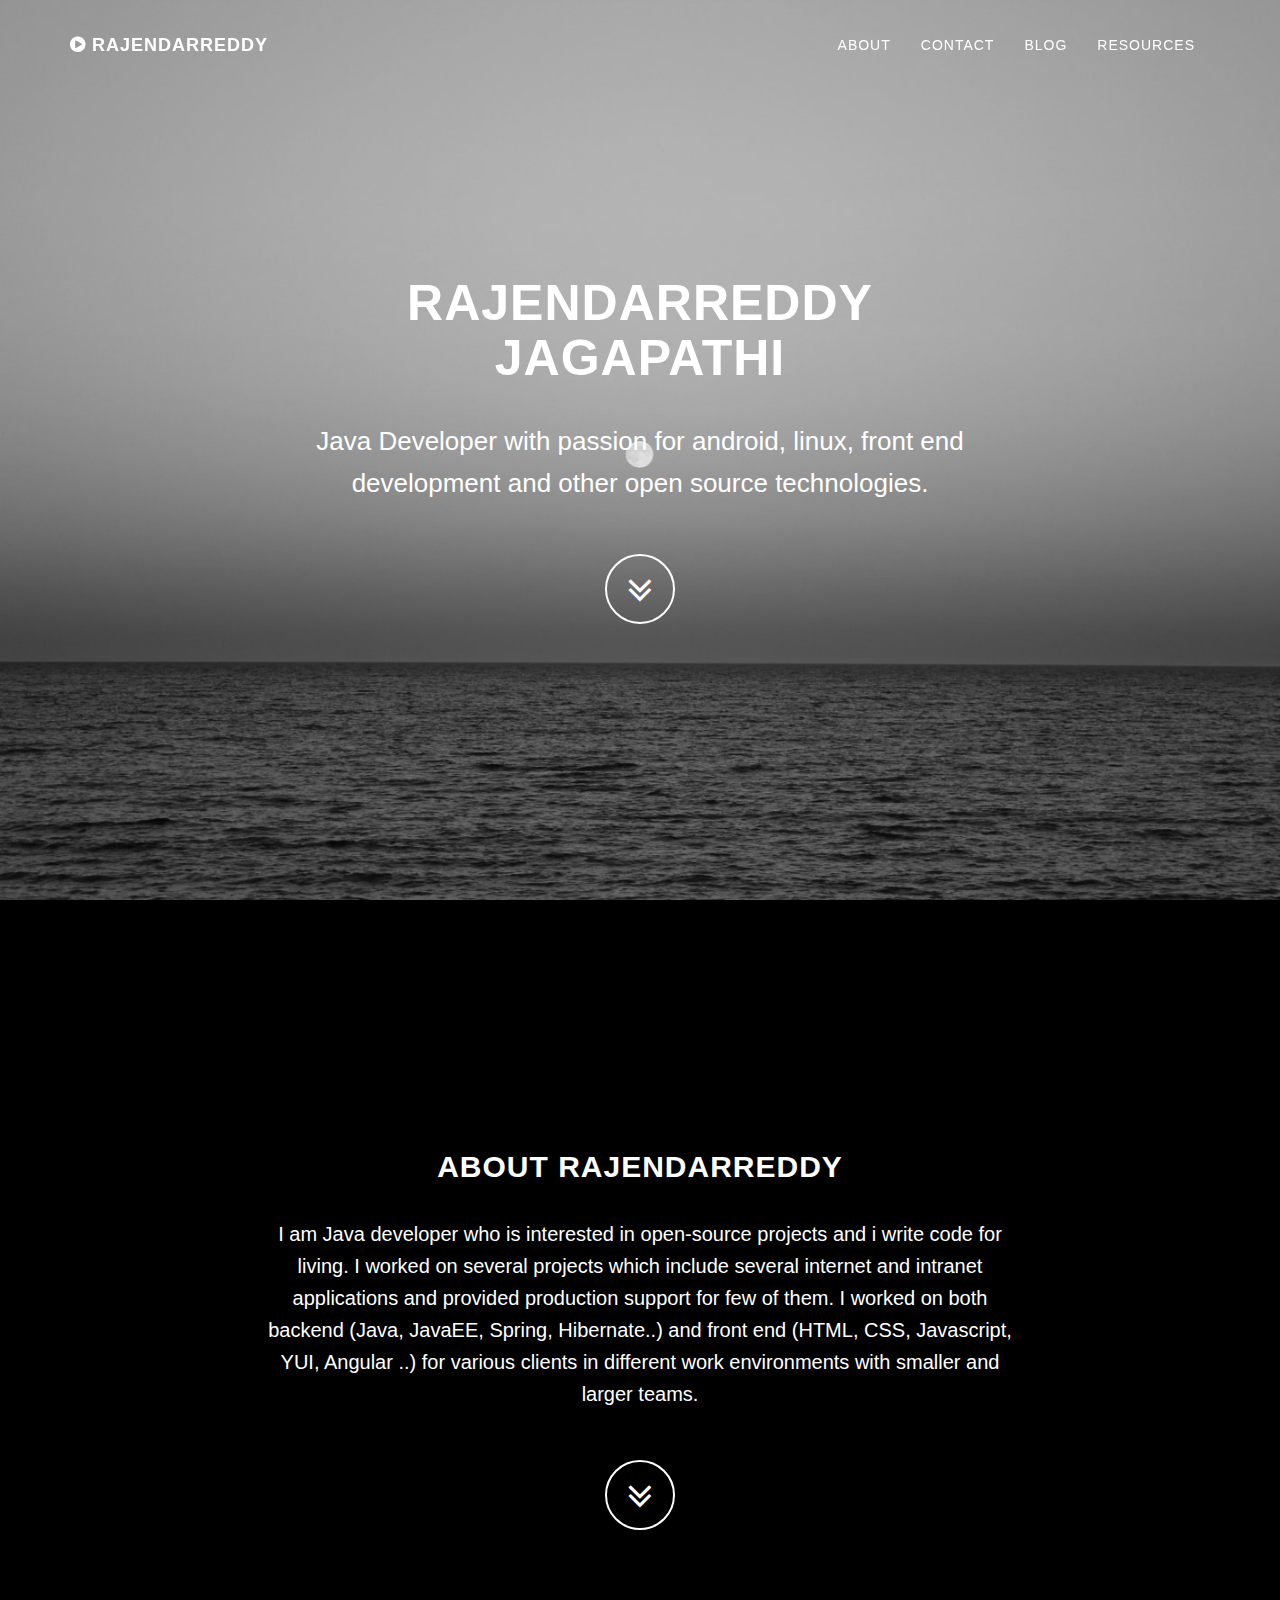
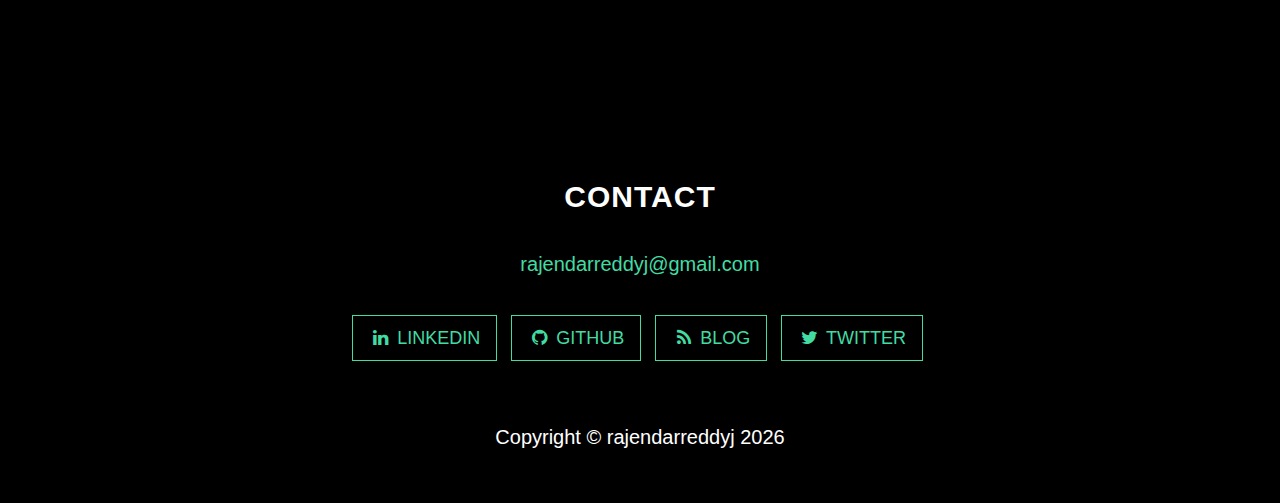
<file: index.html>
<!DOCTYPE html>
<html lang="en">

<head>

    <meta charset="utf-8">
    <meta http-equiv="X-UA-Compatible" content="IE=edge">
    <meta name="viewport" content="width=device-width, initial-scale=1">
    <meta name="description" content="">
    <meta name="author" content="">

    <title>Rajendarreddy Jagapathi</title>

    <!-- Bootstrap Core CSS -->
    <link href="css/bootstrap.min.css" rel="stylesheet">

    <!-- Custom CSS -->
    <link href="css/grayscale.min.css" rel="stylesheet">

    <!-- Custom Fonts -->
    <link href="font-awesome/css/font-awesome.min.css" rel="stylesheet" type="text/css">

</head>

<body id="page-top" data-spy="scroll" data-target=".navbar-fixed-top">

    <!-- Navigation -->
    <nav class="navbar navbar-custom navbar-fixed-top" role="navigation">
        <div class="container">
            <div class="navbar-header">
                <button type="button" class="navbar-toggle" data-toggle="collapse" data-target=".navbar-main-collapse">
                    <i class="fa fa-bars"></i>
                </button>
                <a class="navbar-brand page-scroll" href="#page-top">
                    <i class="fa fa-play-circle"></i> <span class="light"></span>RAJENDARREDDY
                </a>
            </div>
            <!-- Collect the nav links, forms, and other content for toggling -->
            <div class="collapse navbar-collapse navbar-right navbar-main-collapse">
                <ul class="nav navbar-nav">
                    <!-- Hidden li included to remove active class from about link when scrolled up past about section -->
                    <li class="hidden">
                        <a href="#page-top"></a>
                    </li>
                    <li>
                        <a class="page-scroll" href="#about">About</a>
                    </li>
                    <li>
                        <a class="page-scroll" href="#contact">Contact</a>
                    </li>
                    <li>
                        <a class="page-scroll" href="/development-journal">Blog</a>
                    </li>
                    <li>
                        <a class="page-scroll" href="/development-journal/resources">Resources</a>
                    </li>
                </ul>
            </div>
            <!-- /.navbar-collapse -->
        </div>
        <!-- /.container -->
    </nav>

    <!-- Intro Header -->
    <header class="intro">
        <div class="intro-body">
            <div class="container">
                <div class="row">
                    <div class="col-md-8 col-md-offset-2">
                        <h1 class="brand-heading">Rajendarreddy Jagapathi</h1>
                        <p class="intro-text">Java Developer with passion for android, linux, front end development and other open source technologies.</p>
                        <a href="#about" class="btn btn-circle page-scroll">
                            <i class="fa fa-angle-double-down animated"></i>
                        </a>
                    </div>
                </div>
            </div>
        </div>
    </header>

    <!-- About Section -->
    <section id="about" class="container content-section text-center">
        <div class="row">
            <div class="col-lg-8 col-lg-offset-2">
                <h2>About Rajendarreddy</h2>
                <p>I am Java developer who is interested in open-source projects and i write code for living. I worked on several projects which include several internet and intranet applications and provided production support for few of them. I worked on both backend (Java, JavaEE, Spring, Hibernate..) and front end (HTML, CSS, Javascript, YUI, Angular ..) for various clients in different work environments with smaller and larger teams.</p>
                <a href="#contact" class="btn btn-circle page-scroll">
                    <i class="fa fa-angle-double-down animated"></i>
                </a>
            </div>
        </div>
    </section>

    <!-- Contact Section -->
    <section id="contact" class="container content-section text-center">
        <div class="row">
            <div class="col-lg-8 col-lg-offset-2">
                <h2>Contact</h2>
                <p><a href="mailto:rajendarreddyj@gmail.com">rajendarreddyj@gmail.com</a>
                </p>
                <ul class="list-inline banner-social-buttons">
                    <li>
                        <a href="https://www.linkedin.com/in/rajendarreddyjagapathi/" class="btn btn-default btn-lg"><i class="fa fa-linkedin fa-fw"></i> <span class="network-name">Linkedin</span></a>
                    </li>
                    <li>
                        <a href="https://github.com/rajendarreddyj" class="btn btn-default btn-lg"><i class="fa fa-github fa-fw"></i> <span class="network-name">Github</span></a>
                    </li>
                    <li>
                        <a href="/development-journal" class="btn btn-default btn-lg"><i class="fa fa-rss fa-fw"></i> <span class="network-name">Blog</span></a>
                    </li>
                    <li>
                        <a href="https://twitter.com/rajendarreddyj" class="btn btn-default btn-lg"><i class="fa fa-twitter fa-fw"></i> <span class="network-name">Twitter</span></a>
                    </li>
                </ul>
            </div>
        </div>
    </section>

    <!-- Footer -->
    <footer>
        <div class="container text-center">
            <p>Copyright &copy; rajendarreddyj <span id="copyright"></span></p>
        </div>
    </footer>

    <!-- jQuery -->
    <script src="js/jquery.min.js"></script>

    <!-- Bootstrap Core JavaScript -->
    <script src="js/bootstrap.min.js"></script>

    <!-- Plugin JavaScript -->
    <script src="js/jquery.easing.min.js"></script>

    <!-- Custom Theme JavaScript -->
    <script src="js/grayscale.min.js"></script>

</body>

</html>
</file>
<file: css/grayscale.min.css>
/*!
 * Start Bootstrap - Grayscale Bootstrap Theme (http://startbootstrap.com)
 * Code licensed under the Apache License v2.0.
 * For details, see http://www.apache.org/licenses/LICENSE-2.0.
 */body,html{width:100%;height:100%}.navbar-custom,body{background-color:#000}.intro,body,html{width:100%}body{font-family:Lora,"Helvetica Neue",Helvetica,Arial,sans-serif;color:#fff;webkit-tap-highlight-color:rgba(255,255,255,.2)}.btn,.navbar-custom,h1,h2,h3,h4,h5,h6{text-transform:uppercase;font-family:Montserrat,"Helvetica Neue",Helvetica,Arial,sans-serif}h1,h2,h3,h4,h5,h6{margin:0 0 35px;font-weight:700;letter-spacing:1px}p{margin:0 0 25px;font-size:18px;line-height:1.5}@media(min-width:768px){p{margin:0 0 35px;font-size:20px;line-height:1.6}}a{color:#42dca3;-webkit-transition:all .2s ease-in-out;-moz-transition:all .2s ease-in-out;transition:all .2s ease-in-out}a:focus,a:hover{text-decoration:none;color:#1d9b6c}.light{font-weight:400}.navbar-custom{margin-bottom:0;border-bottom:1px solid rgba(255,255,255,.3)}.navbar-custom .nav li a:active,.navbar-custom .nav li a:focus,.navbar-custom .nav li a:hover{outline:0;background-color:transparent}.navbar-custom .navbar-brand{font-weight:700}.navbar-custom .navbar-brand:focus{outline:0}.navbar-custom .navbar-brand .navbar-toggle{padding:4px 6px;font-size:16px;color:#fff}.navbar-custom .navbar-brand .navbar-toggle:active,.navbar-custom .navbar-brand .navbar-toggle:focus{outline:0}.navbar-custom a{color:#fff}.navbar-custom .nav li a{-webkit-transition:background .3s ease-in-out;-moz-transition:background .3s ease-in-out;transition:background .3s ease-in-out}.navbar-custom .nav li a:hover{color:rgba(255,255,255,.8)}.btn-circle,.intro,.navbar-custom .nav li.active a:hover{color:#fff}.navbar-custom .nav li.active{outline:0}.navbar-custom .nav li.active a{background-color:rgba(255,255,255,.3)}@media(min-width:768px){.navbar-custom{padding:20px 0;border-bottom:0;letter-spacing:1px;background:0 0;-webkit-transition:background .5s ease-in-out,padding .5s ease-in-out;-moz-transition:background .5s ease-in-out,padding .5s ease-in-out;transition:background .5s ease-in-out,padding .5s ease-in-out}.navbar-custom.top-nav-collapse{padding:0;border-bottom:1px solid rgba(255,255,255,.3);background:#000}}.intro{display:table;height:auto;padding:100px 0;text-align:center;background:url(../img/intro-bg.jpg) bottom center no-repeat #000;-webkit-background-size:cover;-moz-background-size:cover;background-size:cover;-o-background-size:cover}.intro .intro-body{display:table-cell;vertical-align:middle}.intro .intro-body .brand-heading{font-size:25px}.intro .intro-body .intro-text{font-size:18px}@media(min-width:768px){.intro{height:100%;padding:0}.intro .intro-body .brand-heading{font-size:50px}.intro .intro-body .intro-text{font-size:26px}}.btn-circle{width:70px;height:70px;margin-top:15px;padding:7px 16px;border:2px solid #fff;border-radius:100%!important;font-size:40px;background:0 0;-webkit-transition:background .3s ease-in-out;-moz-transition:background .3s ease-in-out;transition:background .3s ease-in-out}.btn-circle:focus,.btn-circle:hover{outline:0;color:#fff;background:rgba(255,255,255,.1)}.btn-circle i.animated{-webkit-transition-property:-webkit-transform;-webkit-transition-duration:1s;-moz-transition-property:-moz-transform;-moz-transition-duration:1s}.btn-circle:hover i.animated{-webkit-animation-name:pulse;-moz-animation-name:pulse;-webkit-animation-duration:1.5s;-moz-animation-duration:1.5s;-webkit-animation-iteration-count:infinite;-moz-animation-iteration-count:infinite;-webkit-animation-timing-function:linear;-moz-animation-timing-function:linear}@-webkit-keyframes pulse{0%,100%{-webkit-transform:scale(1);transform:scale(1)}50%{-webkit-transform:scale(1.2);transform:scale(1.2)}}@-moz-keyframes pulse{0%,100%{-moz-transform:scale(1);transform:scale(1)}50%{-moz-transform:scale(1.2);transform:scale(1.2)}}.content-section{padding-top:100px}@media(min-width:767px){.content-section{padding-top:250px}}.btn{border-radius:0;font-weight:400;-webkit-transition:all .3s ease-in-out;-moz-transition:all .3s ease-in-out;transition:all .3s ease-in-out}.btn-default{border:1px solid #42dca3;color:#42dca3;background-color:transparent}.btn-default:focus,.btn-default:hover{border:1px solid #42dca3;outline:0;color:#000;background-color:#42dca3}ul.banner-social-buttons{margin-top:0}@media(max-width:1199px){ul.banner-social-buttons{margin-top:15px}}@media(max-width:767px){ul.banner-social-buttons li{display:block;margin-bottom:20px;padding:0}ul.banner-social-buttons li:last-child{margin-bottom:0}}footer{padding:50px 0}footer p{margin:0}::-moz-selection{text-shadow:none;background:#fcfcfc;background:rgba(255,255,255,.2)}::selection{text-shadow:none;background:#fcfcfc;background:rgba(255,255,255,.2)}img::selection{background:0 0}img::-moz-selection{background:0 0}
</file>
